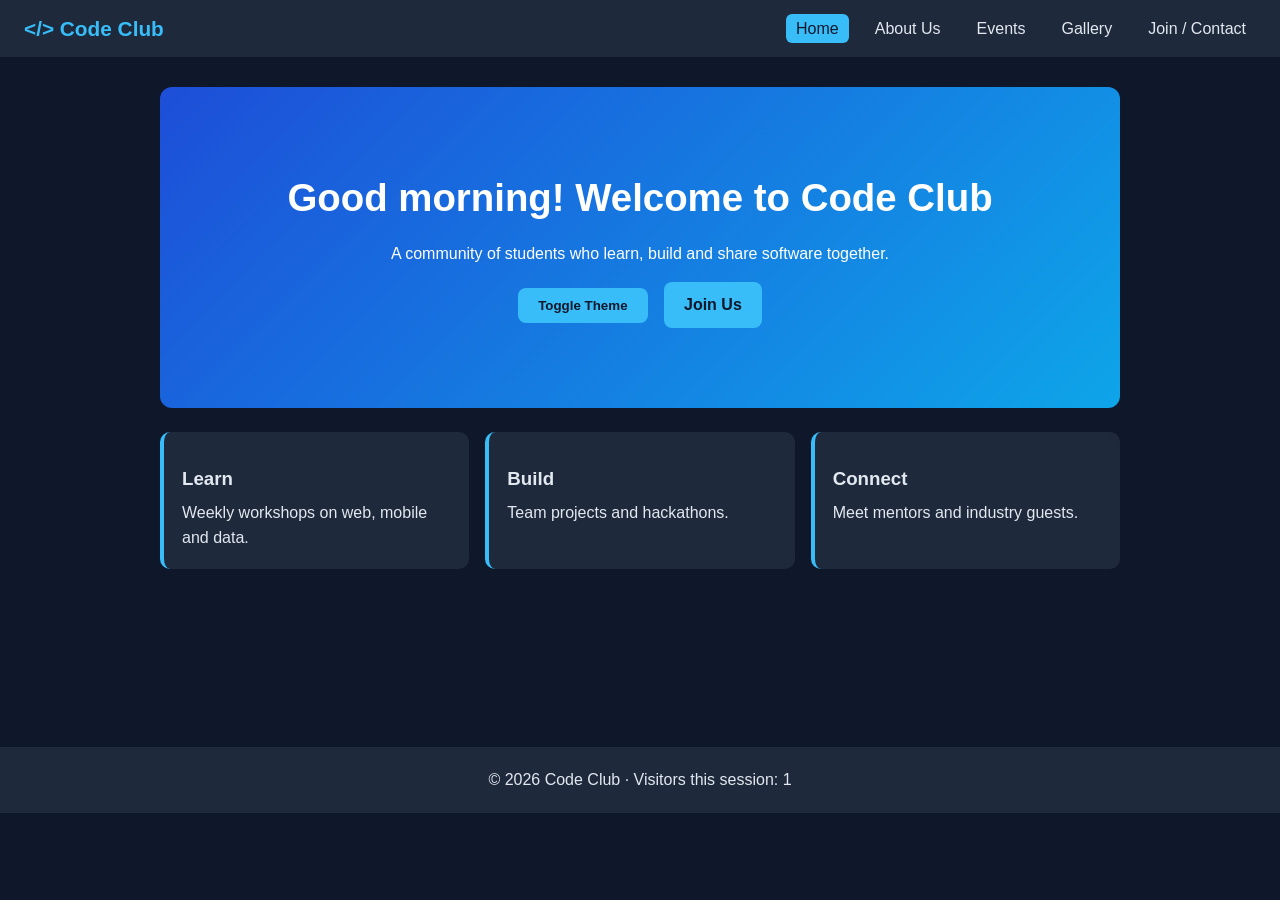
<file: index.html>
<!DOCTYPE html>
<html lang="en">
<head>
<meta charset="UTF-8">
<meta name="viewport" content="width=device-width, initial-scale=1">
<title>Home | Code Club</title>
<link rel="stylesheet" href="css/style.css">
</head>
<body onload="showGreeting()">
<header><h1 class="logo">&lt;/&gt; Code Club</h1><nav><ul>
<li><a href="index.html" class="active">Home</a></li>
<li><a href="about.html" class="NAV1">About Us</a></li>
<li><a href="events.html" class="NAV2">Events</a></li>
<li><a href="gallery.html" class="NAV3">Gallery</a></li>
<li><a href="contact.html" class="NAV4">Join / Contact</a></li>
</ul></nav></header>
<main>
<section class="hero">
  <h2 id="greeting">Welcome to Code Club</h2>
  <p>A community of students who learn, build and share software together.</p>
  <button id="themeBtn" onclick="toggleTheme()">Toggle Theme</button>
  <a class="btn" href="contact.html">Join Us</a>
</section>
<section class="cards">
  <div class="card"><h3>Learn</h3><p>Weekly workshops on web, mobile and data.</p></div>
  <div class="card"><h3>Build</h3><p>Team projects and hackathons.</p></div>
  <div class="card"><h3>Connect</h3><p>Meet mentors and industry guests.</p></div>
</section>
</main>
<footer><p>&copy; 2026 Code Club &middot; Visitors this session: <span id="visits">0</span></p></footer>
<script src="js/main.js"></script>
</body>
</html>
</file>
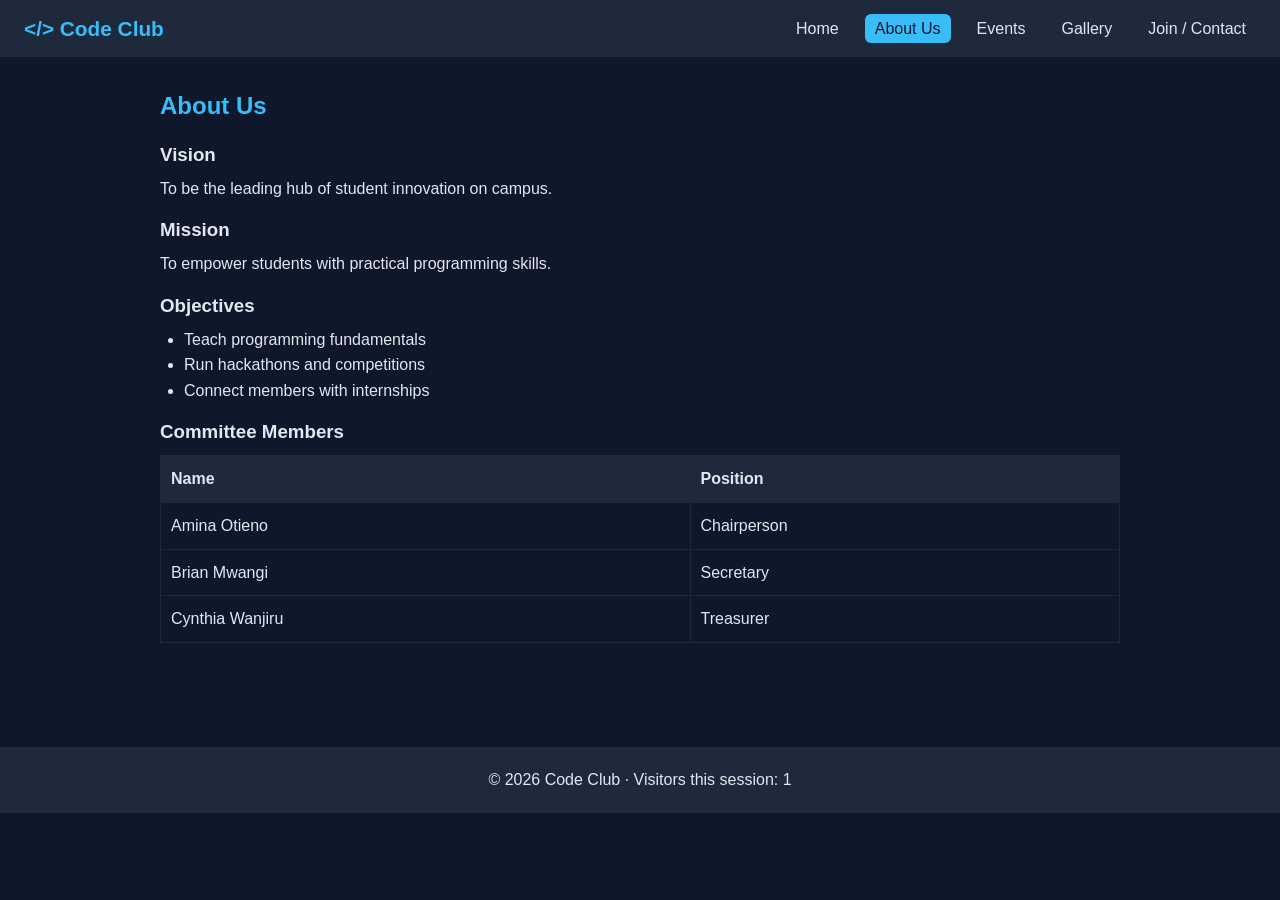
<file: about.html>
<!DOCTYPE html>
<html lang="en">
<head>
<meta charset="UTF-8">
<meta name="viewport" content="width=device-width, initial-scale=1">
<title>About Us | Code Club</title>
<link rel="stylesheet" href="css/style.css">
</head>
<body>
<header><h1 class="logo">&lt;/&gt; Code Club</h1><nav><ul>
<li><a href="index.html" class="NAV0">Home</a></li>
<li><a href="about.html" class="active">About Us</a></li>
<li><a href="events.html" class="NAV2">Events</a></li>
<li><a href="gallery.html" class="NAV3">Gallery</a></li>
<li><a href="contact.html" class="NAV4">Join / Contact</a></li>
</ul></nav></header>
<main>
<h2>About Us</h2>
<h3>Vision</h3><p>To be the leading hub of student innovation on campus.</p>
<h3>Mission</h3><p>To empower students with practical programming skills.</p>
<h3>Objectives</h3>
<ul><li>Teach programming fundamentals</li><li>Run hackathons and competitions</li><li>Connect members with internships</li></ul>
<h3>Committee Members</h3>
<table>
<thead><tr><th>Name</th><th>Position</th></tr></thead>
<tbody id="committee"></tbody>
</table>
</main>
<footer><p>&copy; 2026 Code Club &middot; Visitors this session: <span id="visits">0</span></p></footer>
<script src="js/main.js"></script>
</body>
</html>
</file>
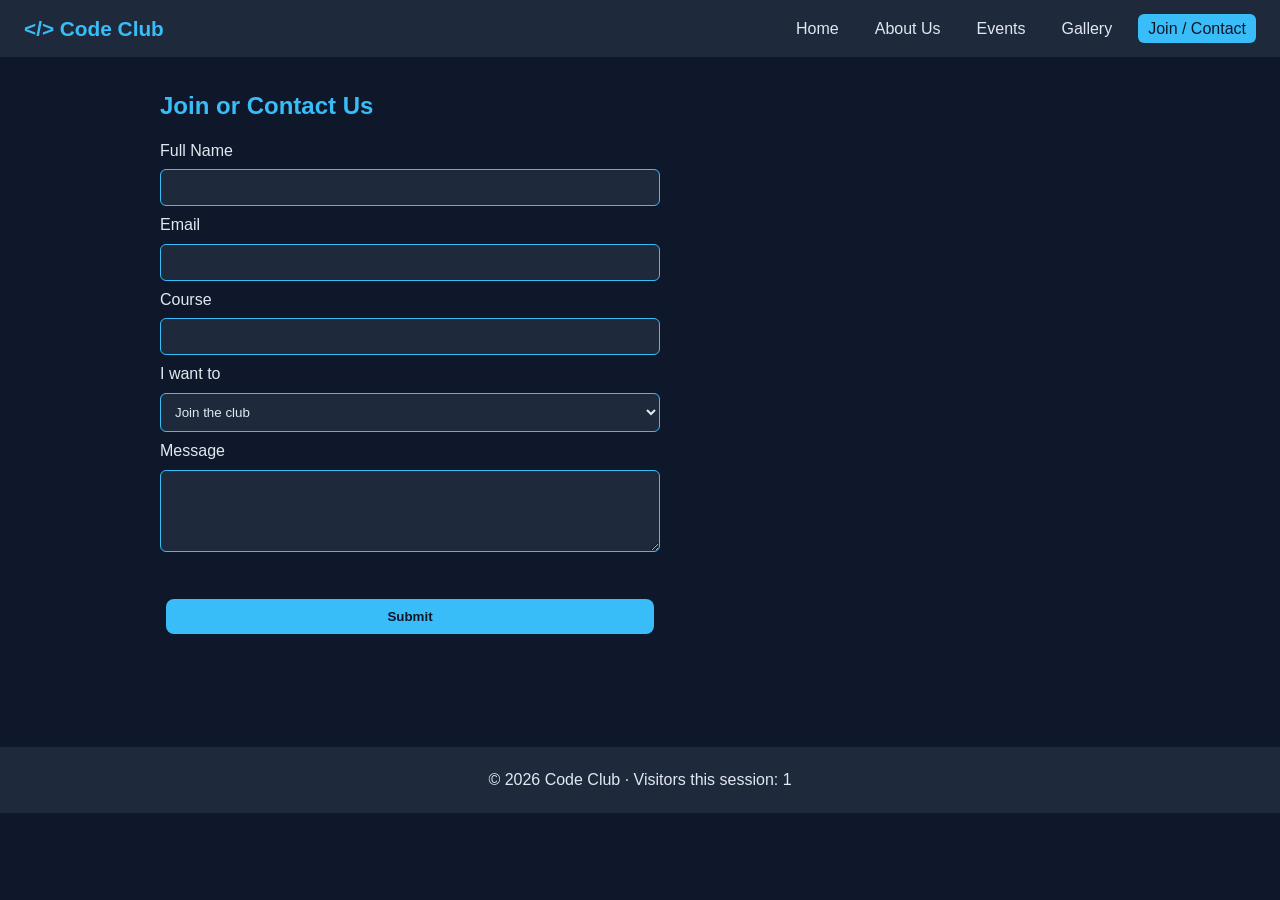
<file: contact.html>
<!DOCTYPE html>
<html lang="en">
<head>
<meta charset="UTF-8">
<meta name="viewport" content="width=device-width, initial-scale=1">
<title>Join / Contact | Code Club</title>
<link rel="stylesheet" href="css/style.css">
</head>
<body>
<header><h1 class="logo">&lt;/&gt; Code Club</h1><nav><ul>
<li><a href="index.html" class="NAV0">Home</a></li>
<li><a href="about.html" class="NAV1">About Us</a></li>
<li><a href="events.html" class="NAV2">Events</a></li>
<li><a href="gallery.html" class="NAV3">Gallery</a></li>
<li><a href="contact.html" class="active">Join / Contact</a></li>
</ul></nav></header>
<main>
<h2>Join or Contact Us</h2>
<form id="joinForm" action="php/submit.php" method="post" onsubmit="return validateForm()">
  <label for="name">Full Name</label>
  <input type="text" id="name" name="name">
  <label for="email">Email</label>
  <input type="text" id="email" name="email">
  <label for="course">Course</label>
  <input type="text" id="course" name="course">
  <label for="type">I want to</label>
  <select id="type" name="type"><option>Join the club</option><option>Contact the club</option></select>
  <label for="message">Message</label>
  <textarea id="message" name="message" rows="4"></textarea>
  <p id="error" class="error"></p>
  <button type="submit">Submit</button>
</form>
</main>
<footer><p>&copy; 2026 Code Club &middot; Visitors this session: <span id="visits">0</span></p></footer>
<script src="js/main.js"></script>
</body>
</html>
</file>
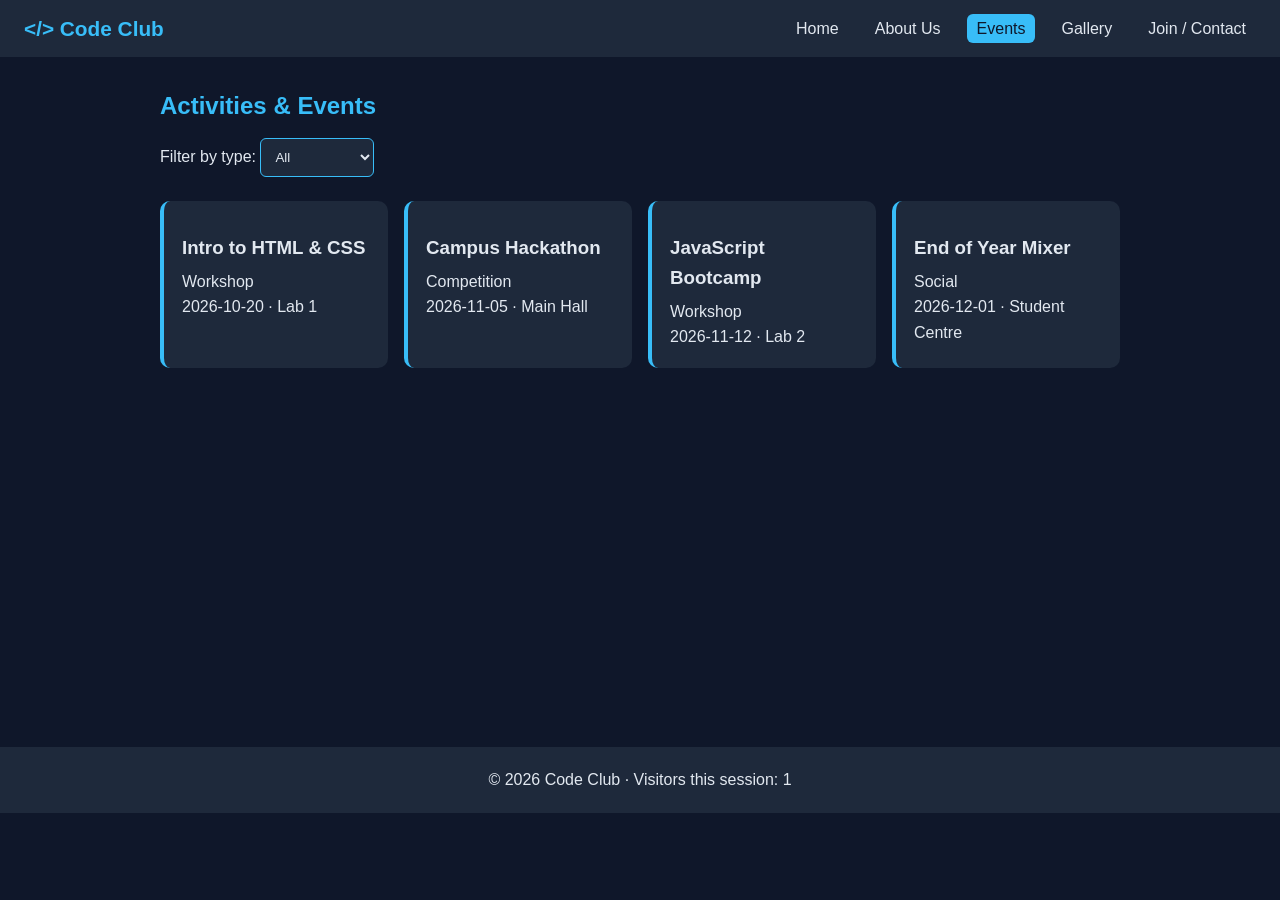
<file: events.html>
<!DOCTYPE html>
<html lang="en">
<head>
<meta charset="UTF-8">
<meta name="viewport" content="width=device-width, initial-scale=1">
<title>Events | Code Club</title>
<link rel="stylesheet" href="css/style.css">
</head>
<body onload="renderEvents()">
<header><h1 class="logo">&lt;/&gt; Code Club</h1><nav><ul>
<li><a href="index.html" class="NAV0">Home</a></li>
<li><a href="about.html" class="NAV1">About Us</a></li>
<li><a href="events.html" class="active">Events</a></li>
<li><a href="gallery.html" class="NAV3">Gallery</a></li>
<li><a href="contact.html" class="NAV4">Join / Contact</a></li>
</ul></nav></header>
<main>
<h2>Activities &amp; Events</h2>
<label for="filter">Filter by type: </label>
<select id="filter" onchange="renderEvents()">
  <option value="All">All</option><option>Workshop</option><option>Competition</option><option>Social</option>
</select>
<div id="eventList" class="cards"></div>
</main>
<footer><p>&copy; 2026 Code Club &middot; Visitors this session: <span id="visits">0</span></p></footer>
<script src="js/main.js"></script>
</body>
</html>
</file>
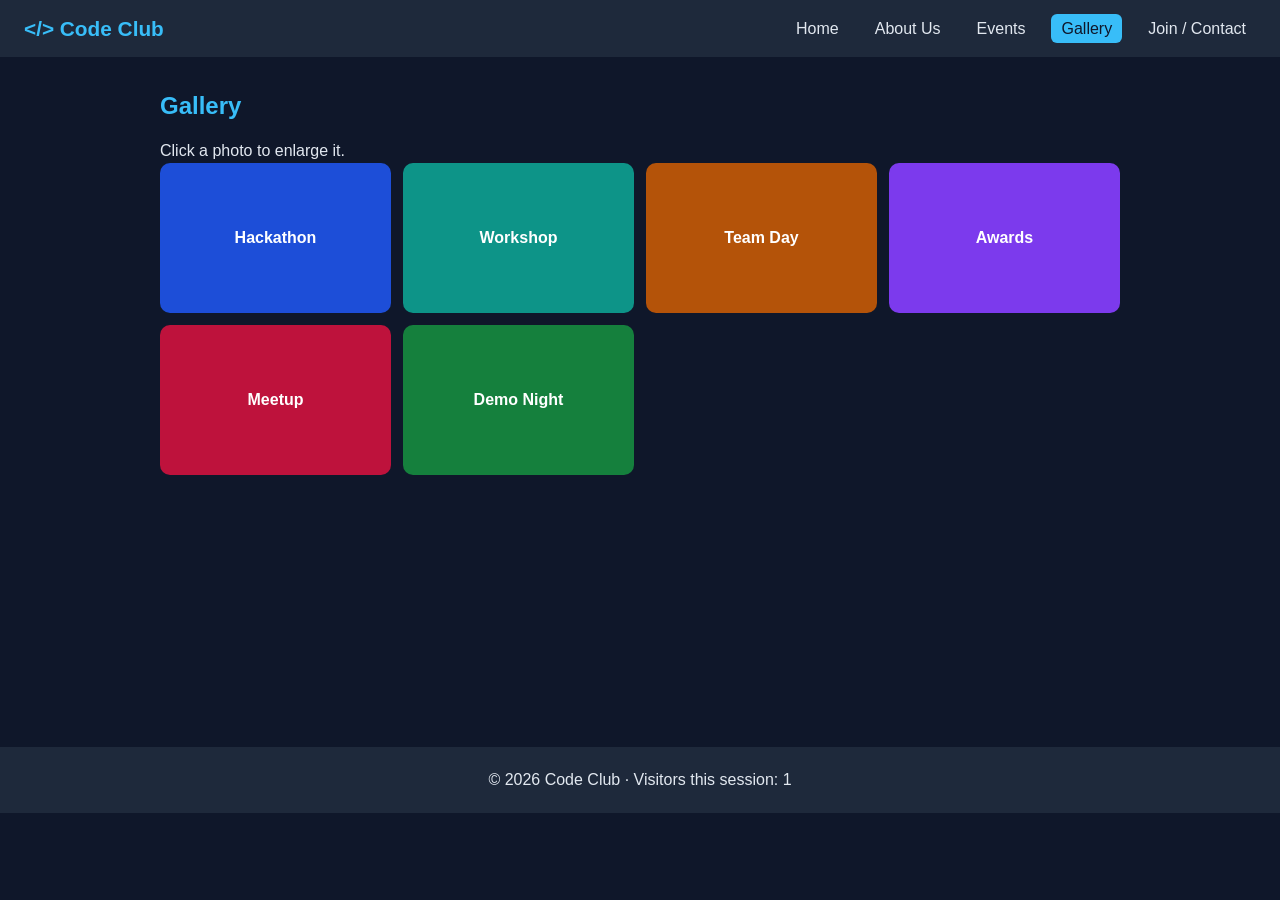
<file: gallery.html>
<!DOCTYPE html>
<html lang="en">
<head>
<meta charset="UTF-8">
<meta name="viewport" content="width=device-width, initial-scale=1">
<title>Gallery | Code Club</title>
<link rel="stylesheet" href="css/style.css">
</head>
<body onload="buildGallery()">
<header><h1 class="logo">&lt;/&gt; Code Club</h1><nav><ul>
<li><a href="index.html" class="NAV0">Home</a></li>
<li><a href="about.html" class="NAV1">About Us</a></li>
<li><a href="events.html" class="NAV2">Events</a></li>
<li><a href="gallery.html" class="active">Gallery</a></li>
<li><a href="contact.html" class="NAV4">Join / Contact</a></li>
</ul></nav></header>
<main>
<h2>Gallery</h2>
<p>Click a photo to enlarge it.</p>
<div class="gallery" id="gallery"></div>
<div id="lightbox" onclick="this.style.display='none'"></div>
</main>
<footer><p>&copy; 2026 Code Club &middot; Visitors this session: <span id="visits">0</span></p></footer>
<script src="js/main.js"></script>
</body>
</html>
</file>
<file: css/style.css>
:root{--bg:#0f172a;--fg:#e2e8f0;--card:#1e293b;--accent:#38bdf8}
body.light{--bg:#f8fafc;--fg:#0f172a;--card:#e2e8f0;--accent:#0369a1}
*{box-sizing:border-box;margin:0;padding:0}
body{font-family:Arial,sans-serif;background:var(--bg);color:var(--fg);line-height:1.6}
header{position:sticky;top:0;display:flex;justify-content:space-between;align-items:center;
  padding:12px 24px;background:var(--card);z-index:10}
.logo{color:var(--accent);font-size:1.3rem}
nav ul{list-style:none;display:flex;gap:16px}
nav a{color:var(--fg);text-decoration:none;padding:6px 10px;border-radius:6px}
nav a:hover,nav a.active{background:var(--accent);color:#0f172a}
main{max-width:1000px;margin:30px auto;padding:0 20px;min-height:70vh}
h2{margin-bottom:12px;color:var(--accent)} h3{margin:14px 0 6px}
ul{margin-left:24px}
.hero{text-align:center;padding:80px 20px;border-radius:12px;
  background:linear-gradient(135deg,#1d4ed8,#0ea5e9);color:#fff}
.hero h2{color:#fff;font-size:2.4rem}
button,.btn{display:inline-block;margin:16px 6px 0;padding:10px 20px;border:0;border-radius:8px;
  background:var(--accent);color:#0f172a;font-weight:bold;cursor:pointer;text-decoration:none}
.cards{display:grid;grid-template-columns:repeat(auto-fit,minmax(220px,1fr));gap:16px;margin-top:24px}
.card{background:var(--card);padding:18px;border-radius:10px;border-left:4px solid var(--accent);
  transition:transform .2s}
.card:hover{transform:translateY(-4px)}
table{width:100%;border-collapse:collapse;margin-top:8px}
th,td{padding:10px;border:1px solid var(--card);text-align:left}
th{background:var(--card)}
.gallery{display:grid;grid-template-columns:repeat(auto-fill,minmax(200px,1fr));gap:12px}
.gallery div{height:150px;border-radius:10px;display:flex;align-items:center;justify-content:center;
  color:#fff;font-weight:bold;cursor:pointer;transition:opacity .2s}
.gallery div:hover{opacity:.7}
#lightbox{display:none;position:fixed;inset:0;background:rgba(0,0,0,.85);color:#fff;
  align-items:center;justify-content:center;font-size:2rem;z-index:20}
form{display:flex;flex-direction:column;max-width:500px;gap:6px}
input,select,textarea{padding:10px;border-radius:6px;border:1px solid var(--accent);
  background:var(--card);color:var(--fg)}
.error{color:#f87171;min-height:1.2em}
.msg{background:var(--card);padding:30px;border-radius:10px;text-align:center}
footer{text-align:center;padding:20px;background:var(--card)}
@media(max-width:700px){header{flex-direction:column}nav ul{flex-wrap:wrap;justify-content:center}}
</file>
